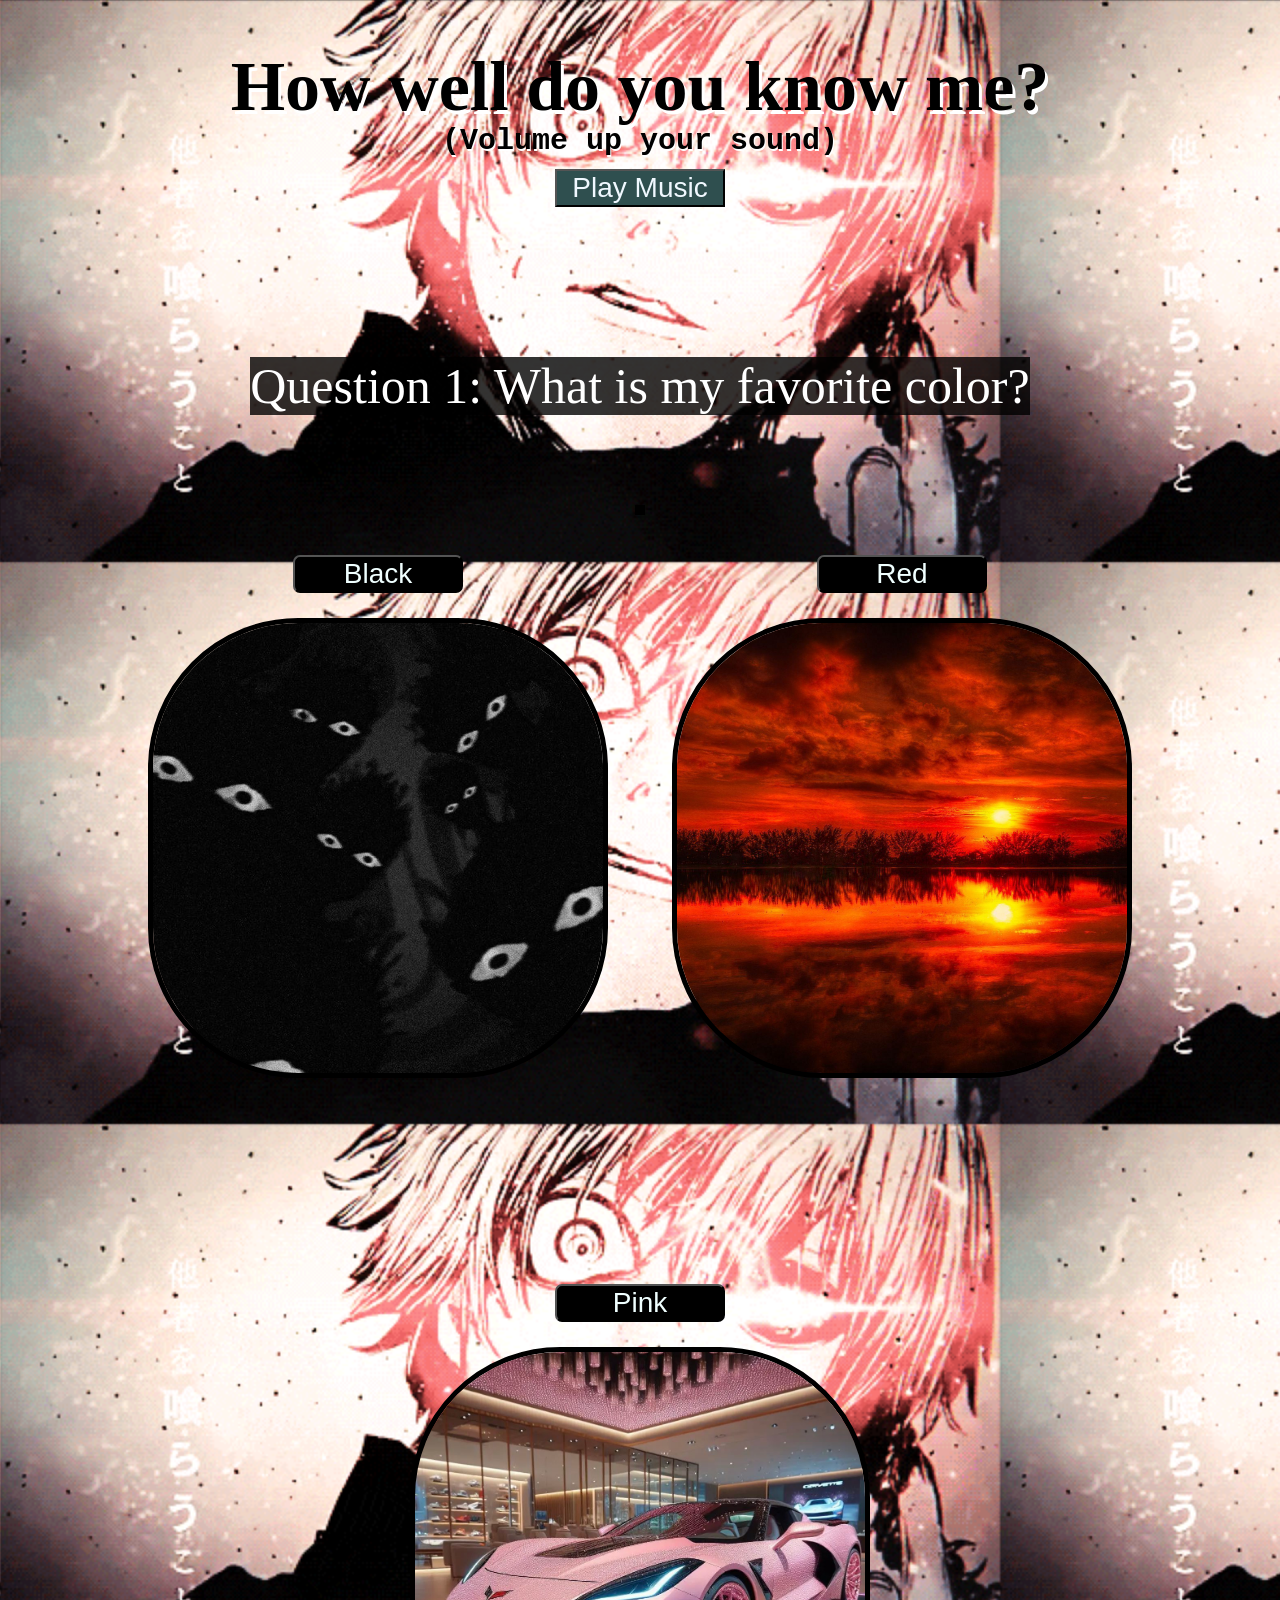
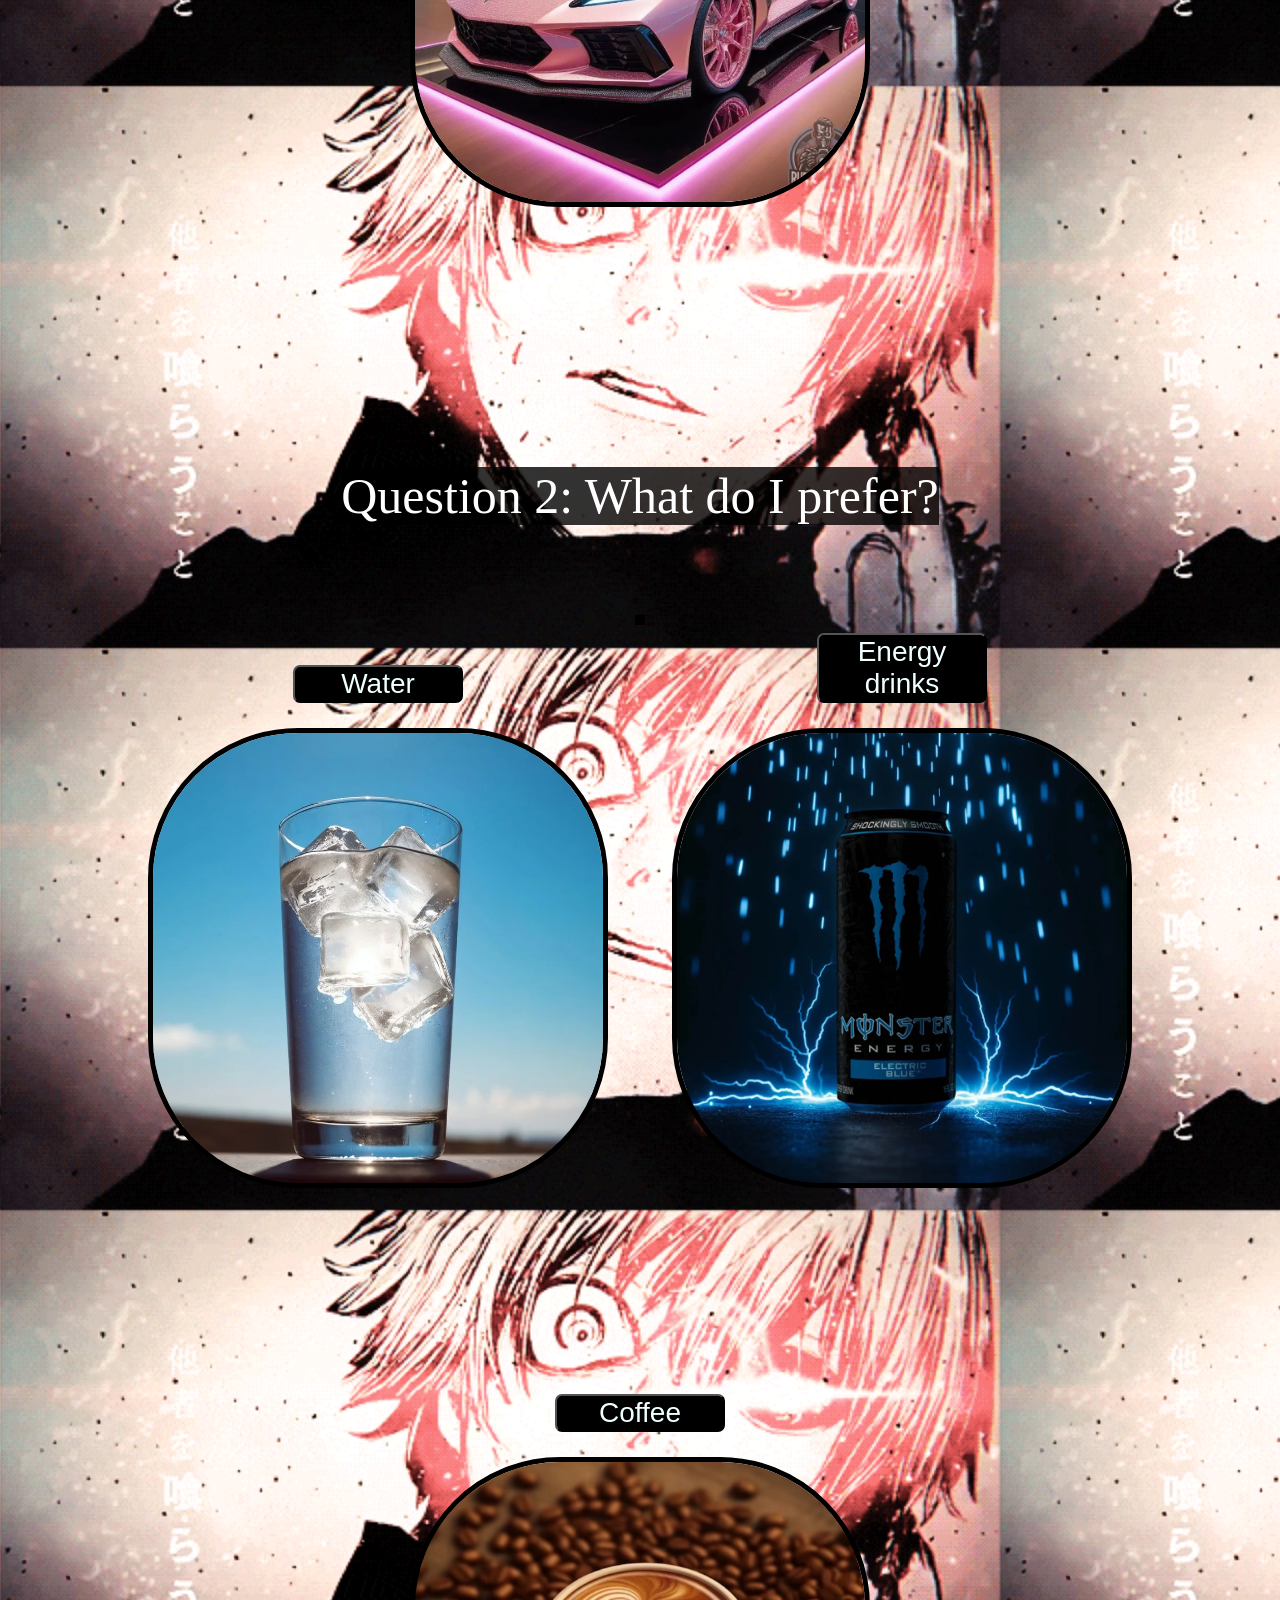
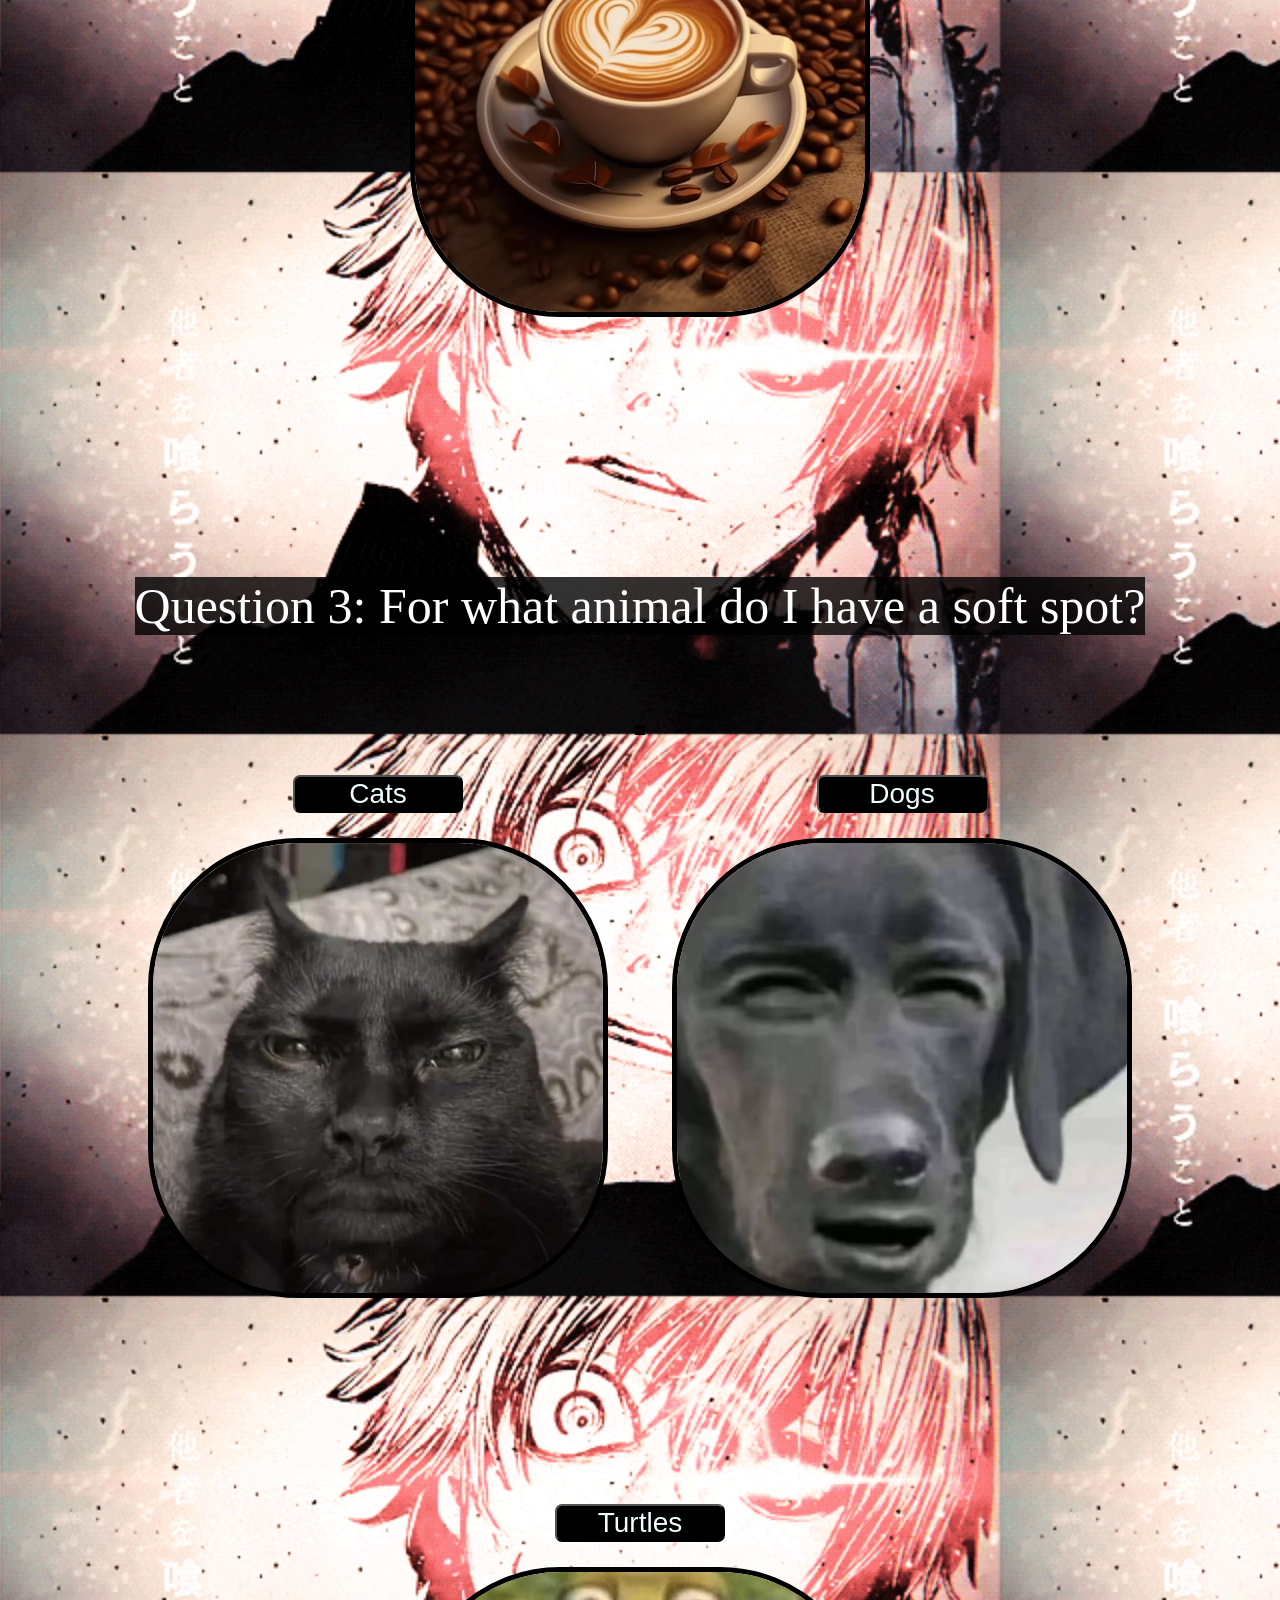
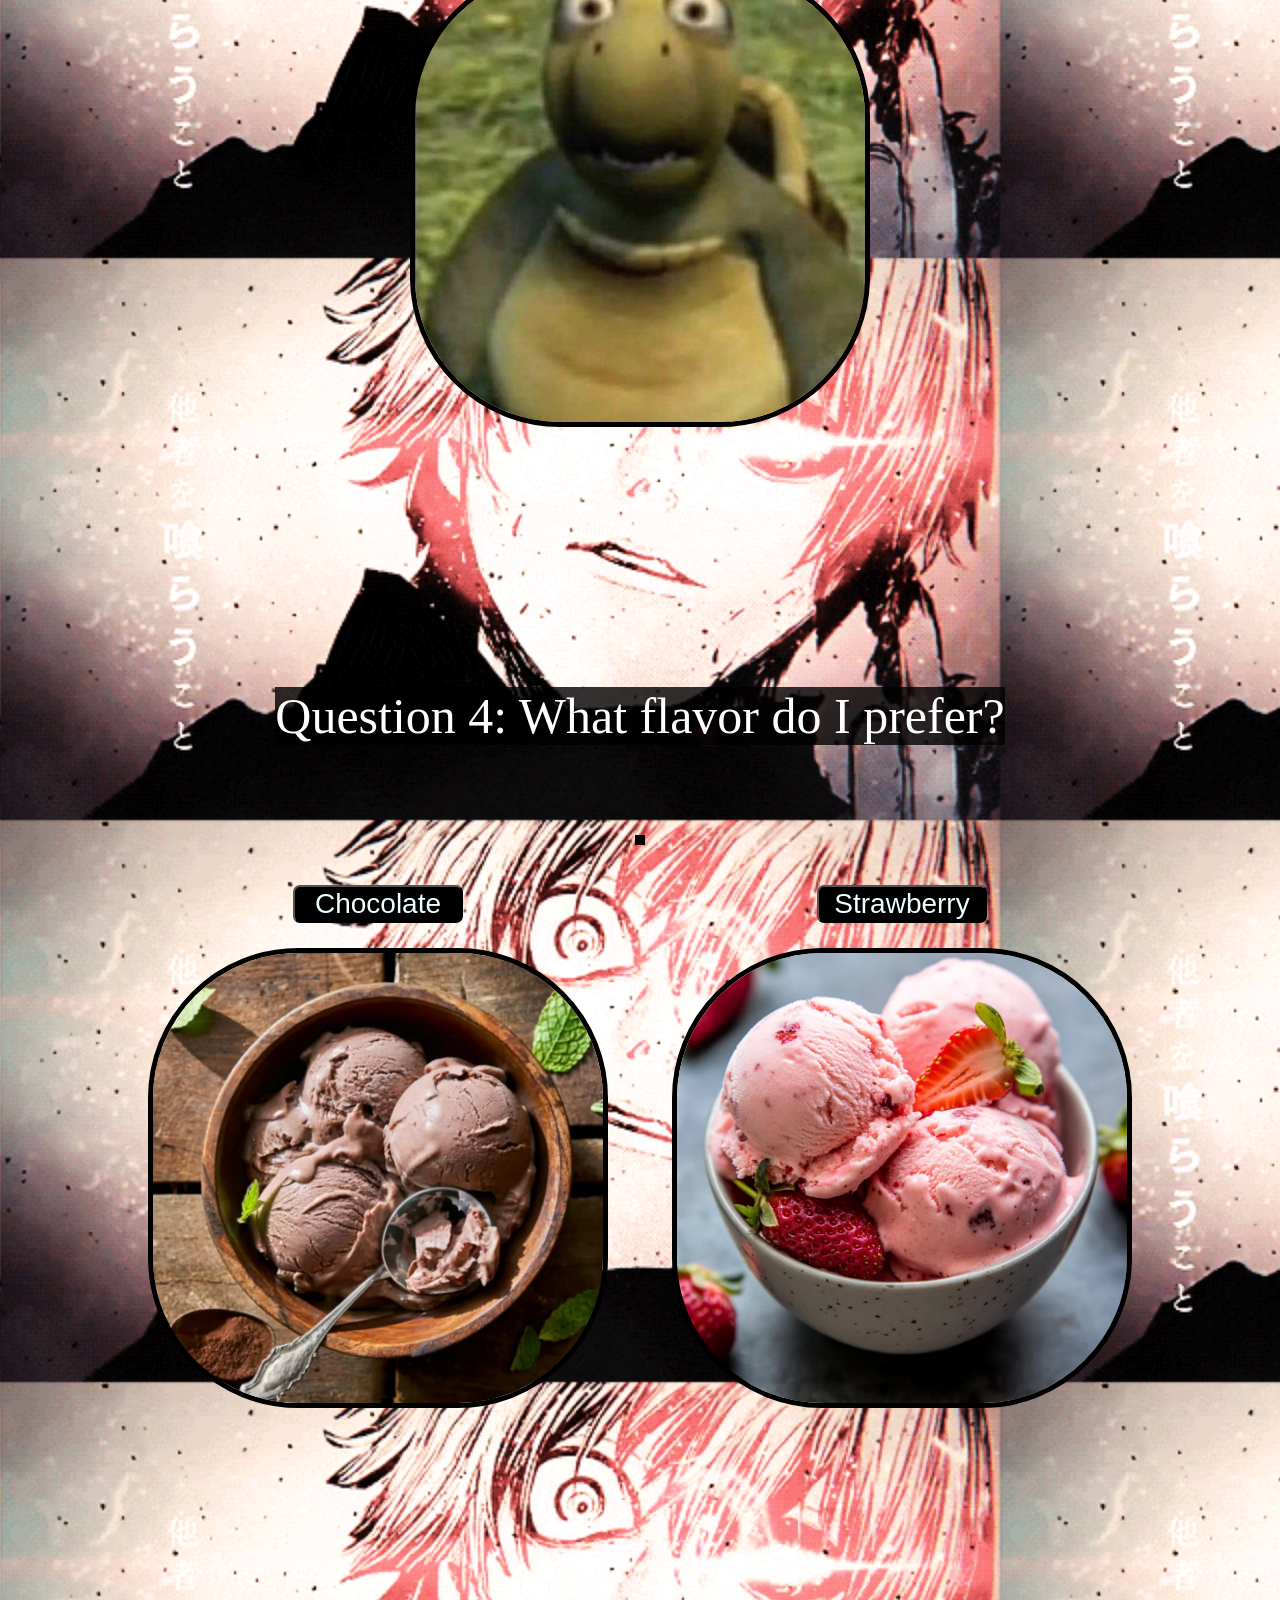
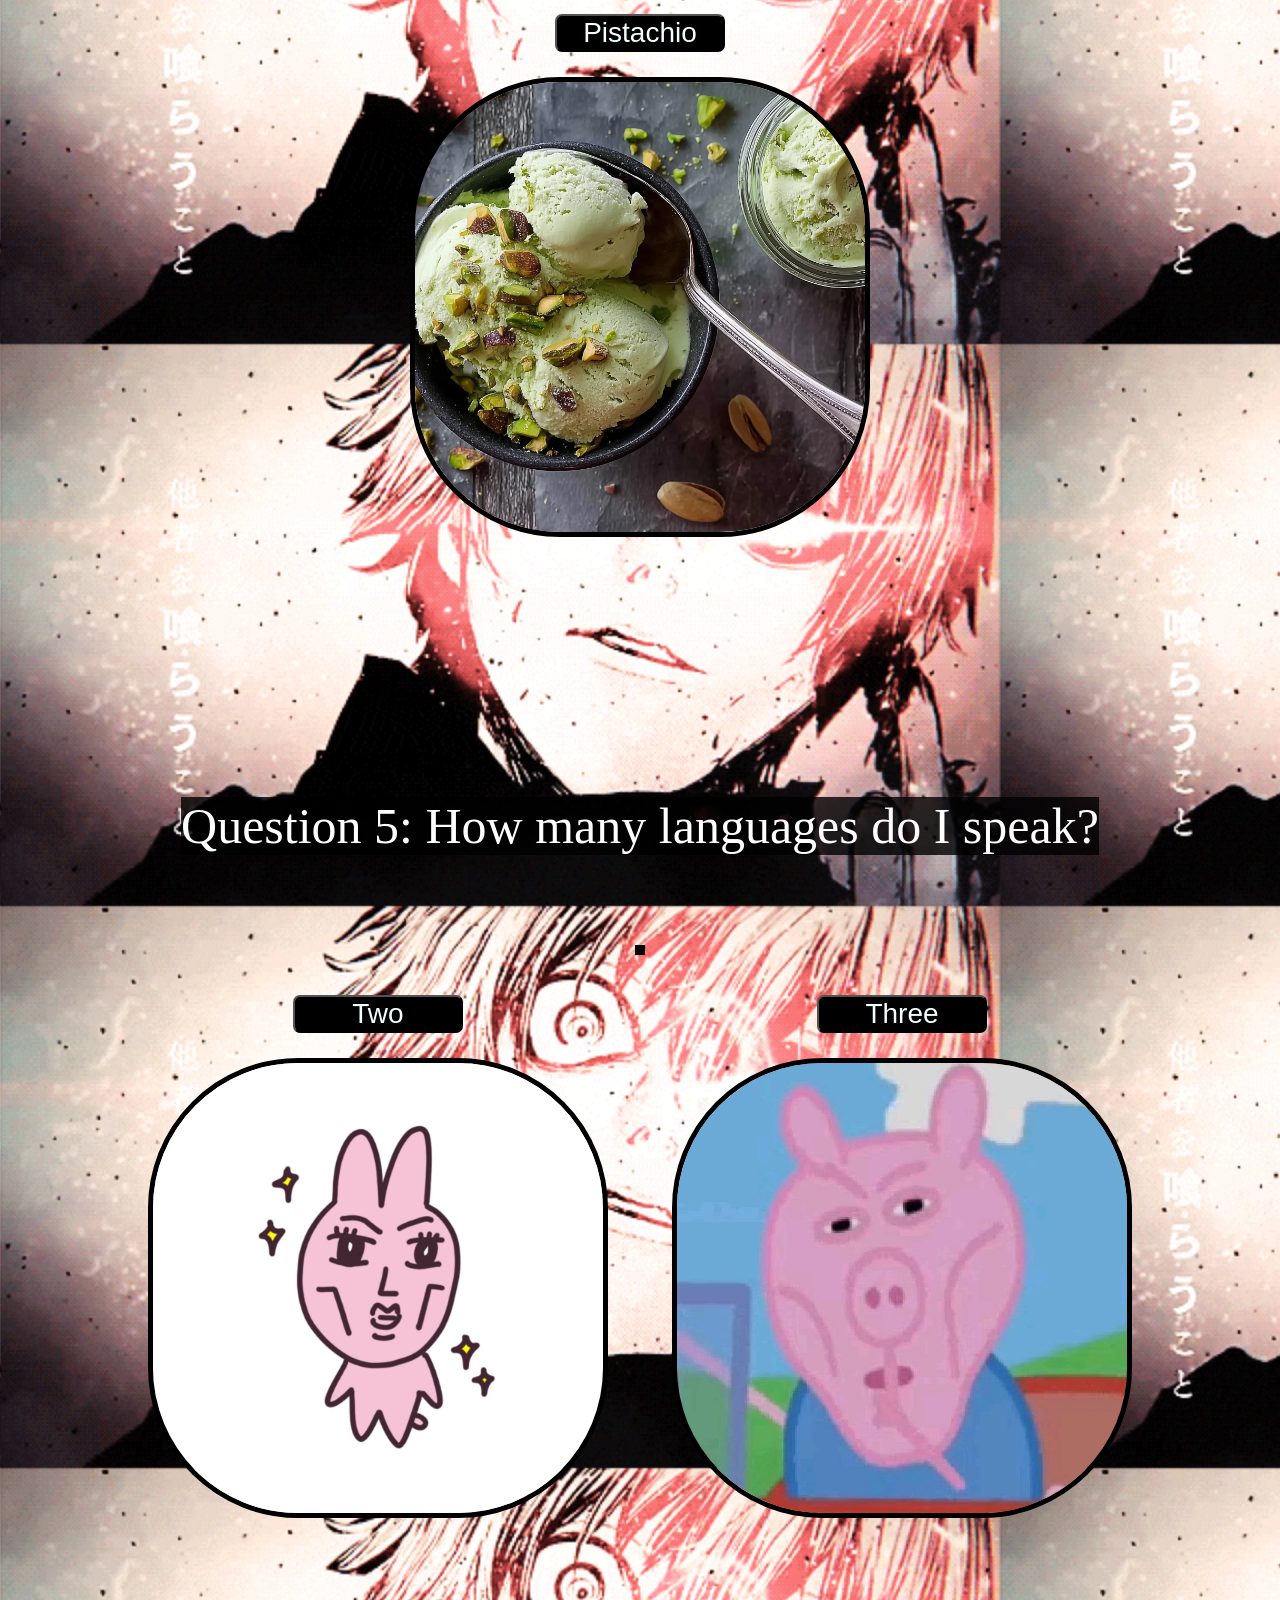
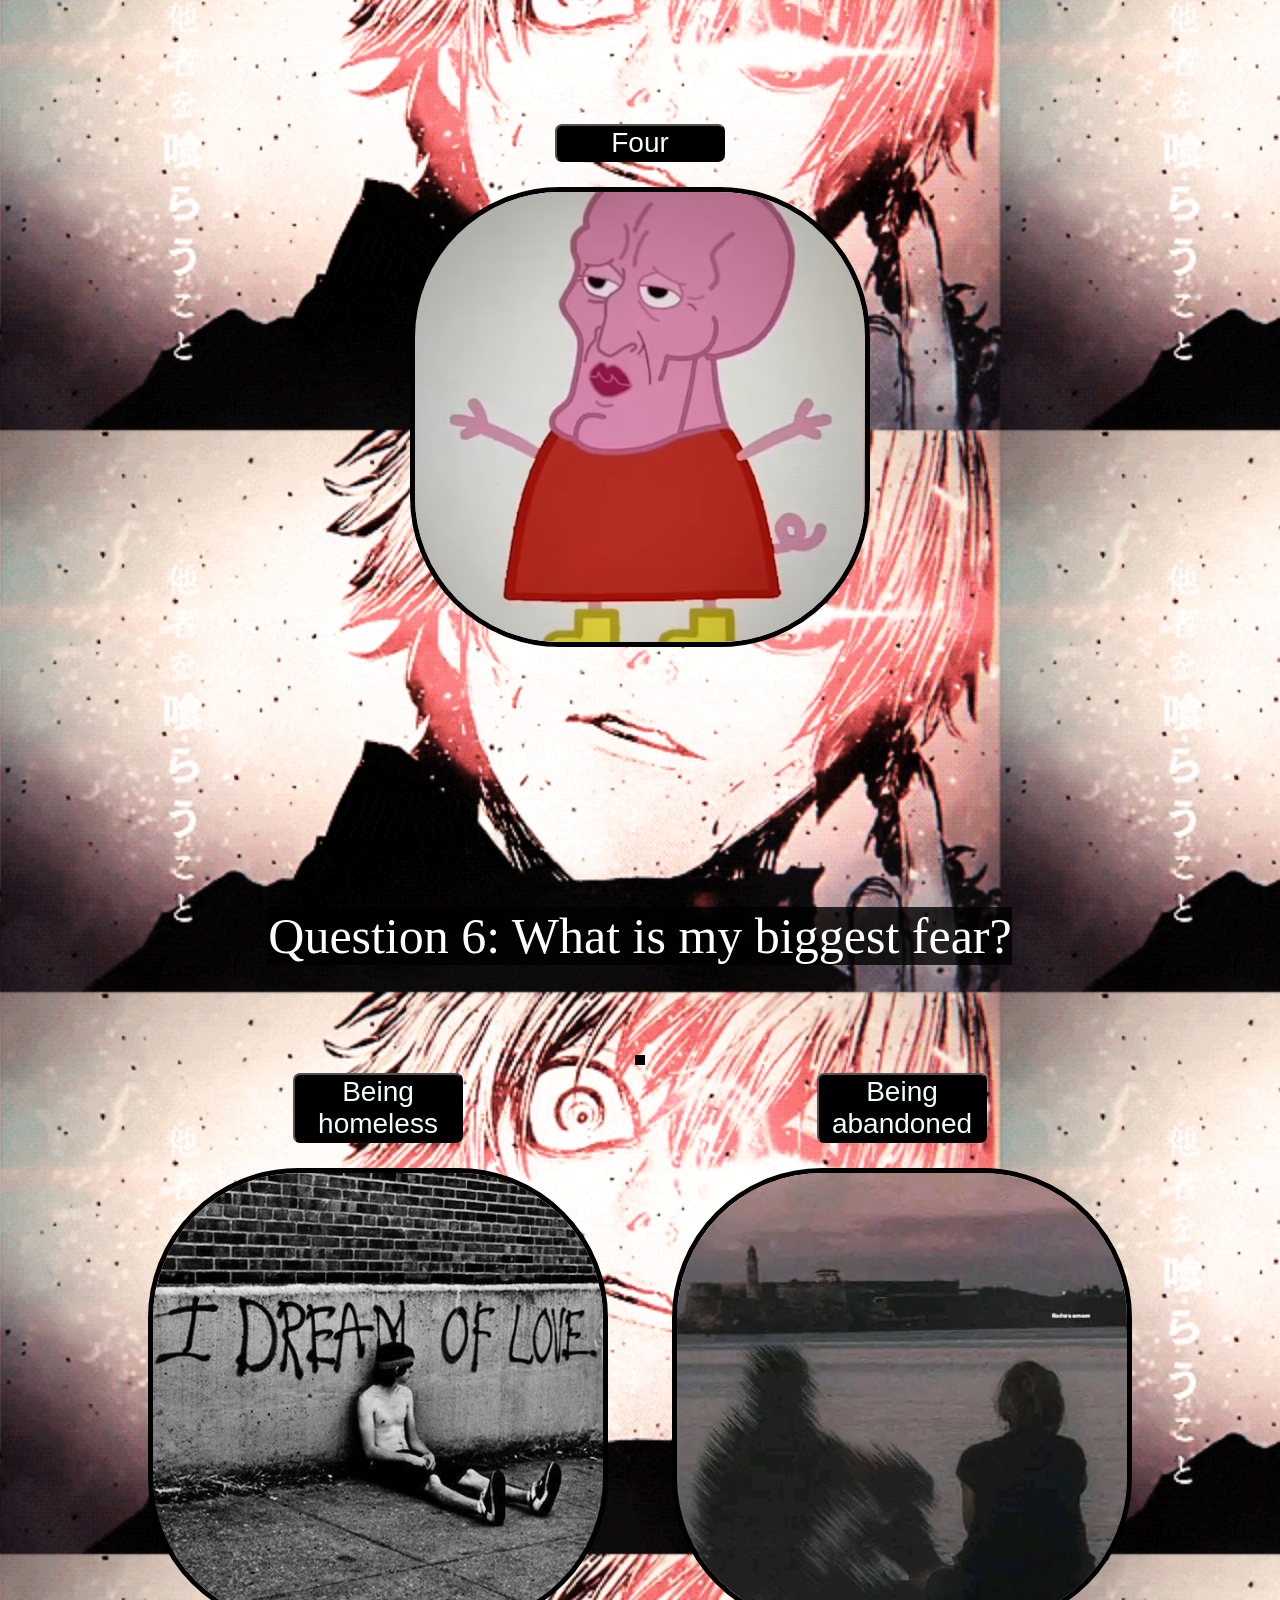
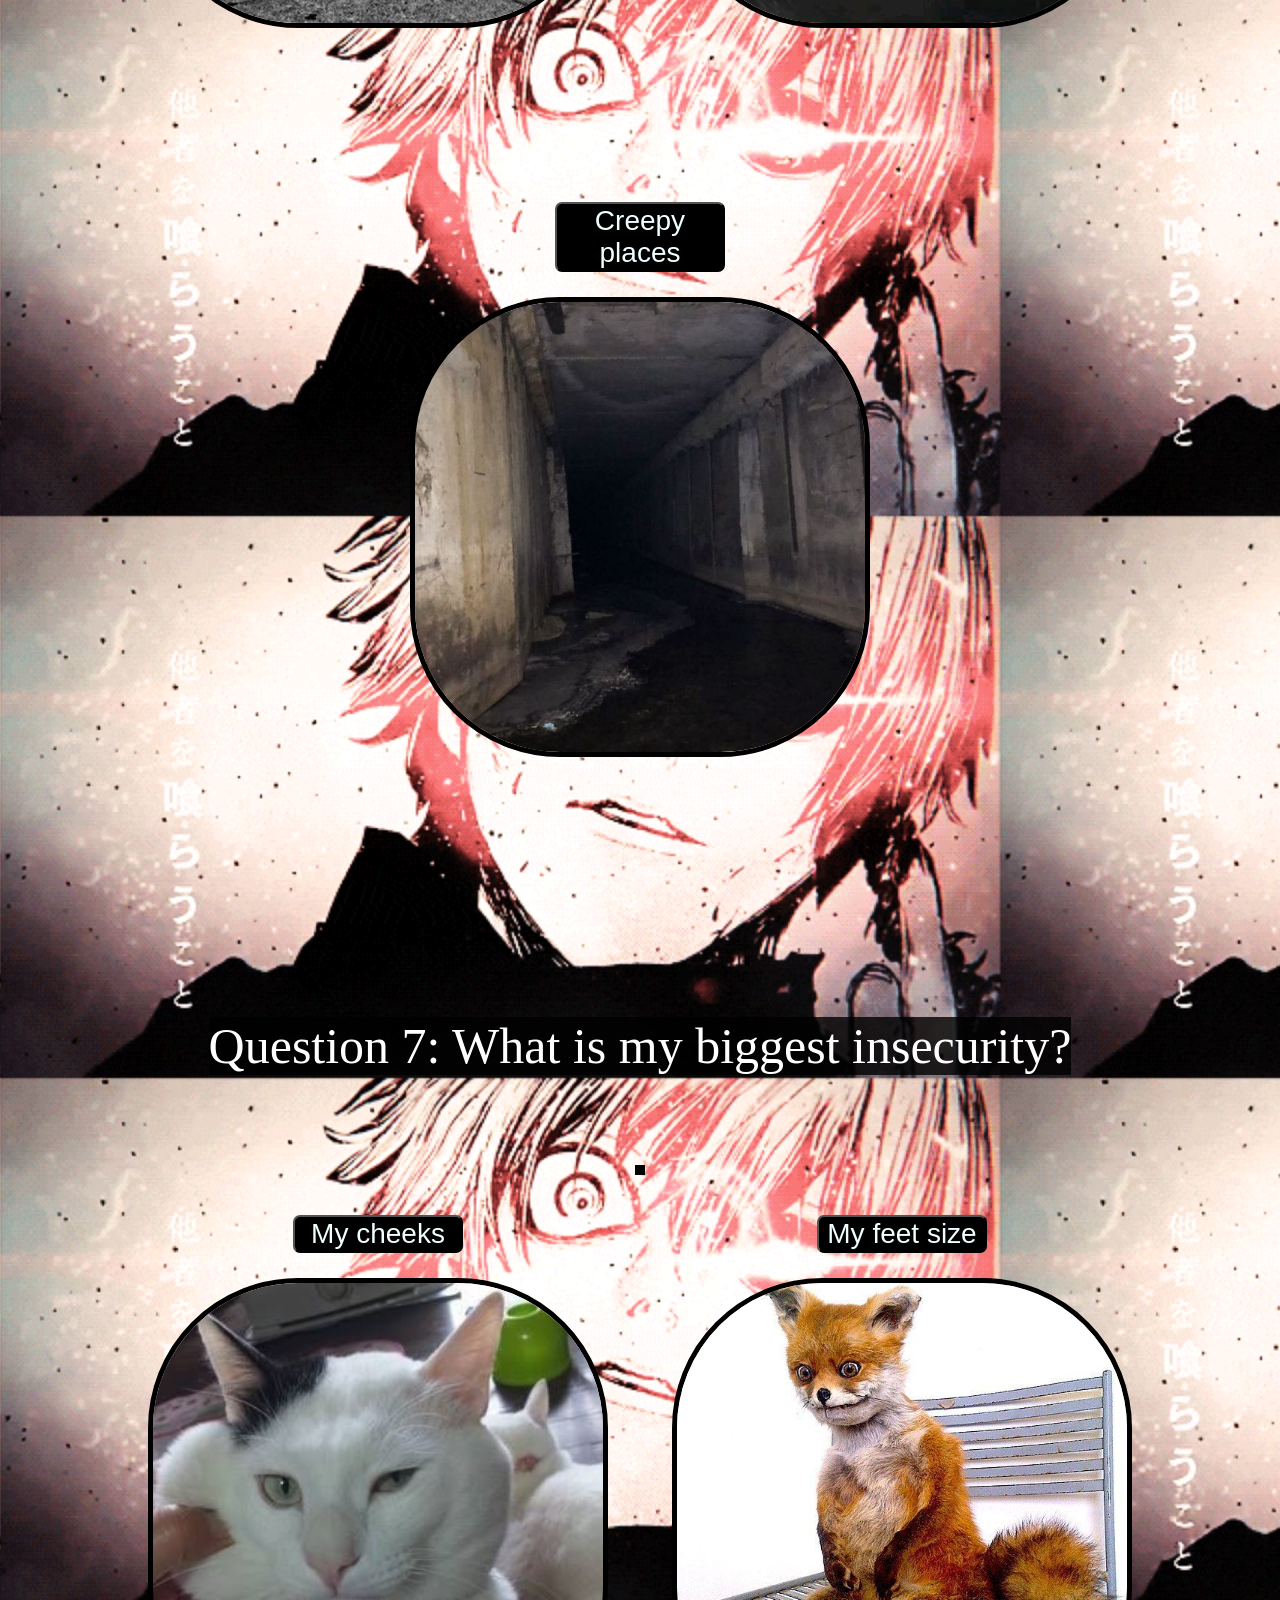
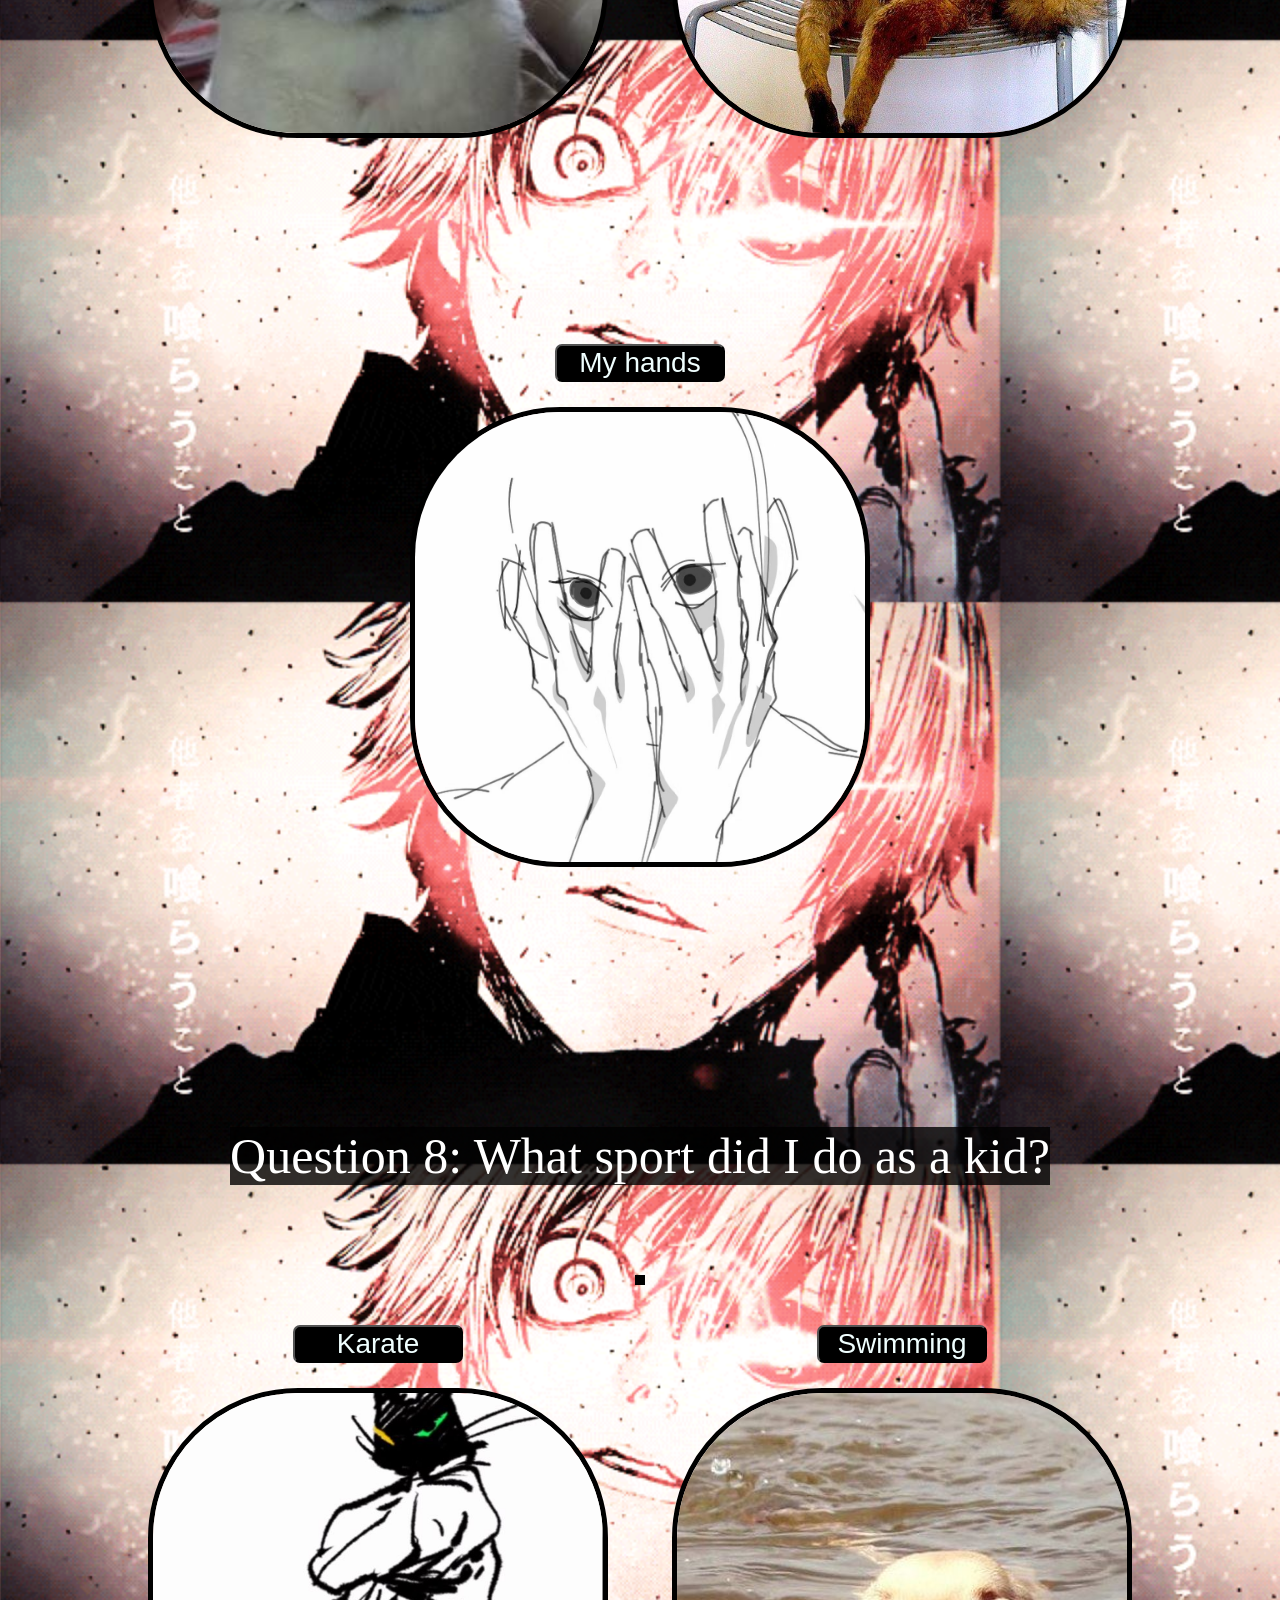
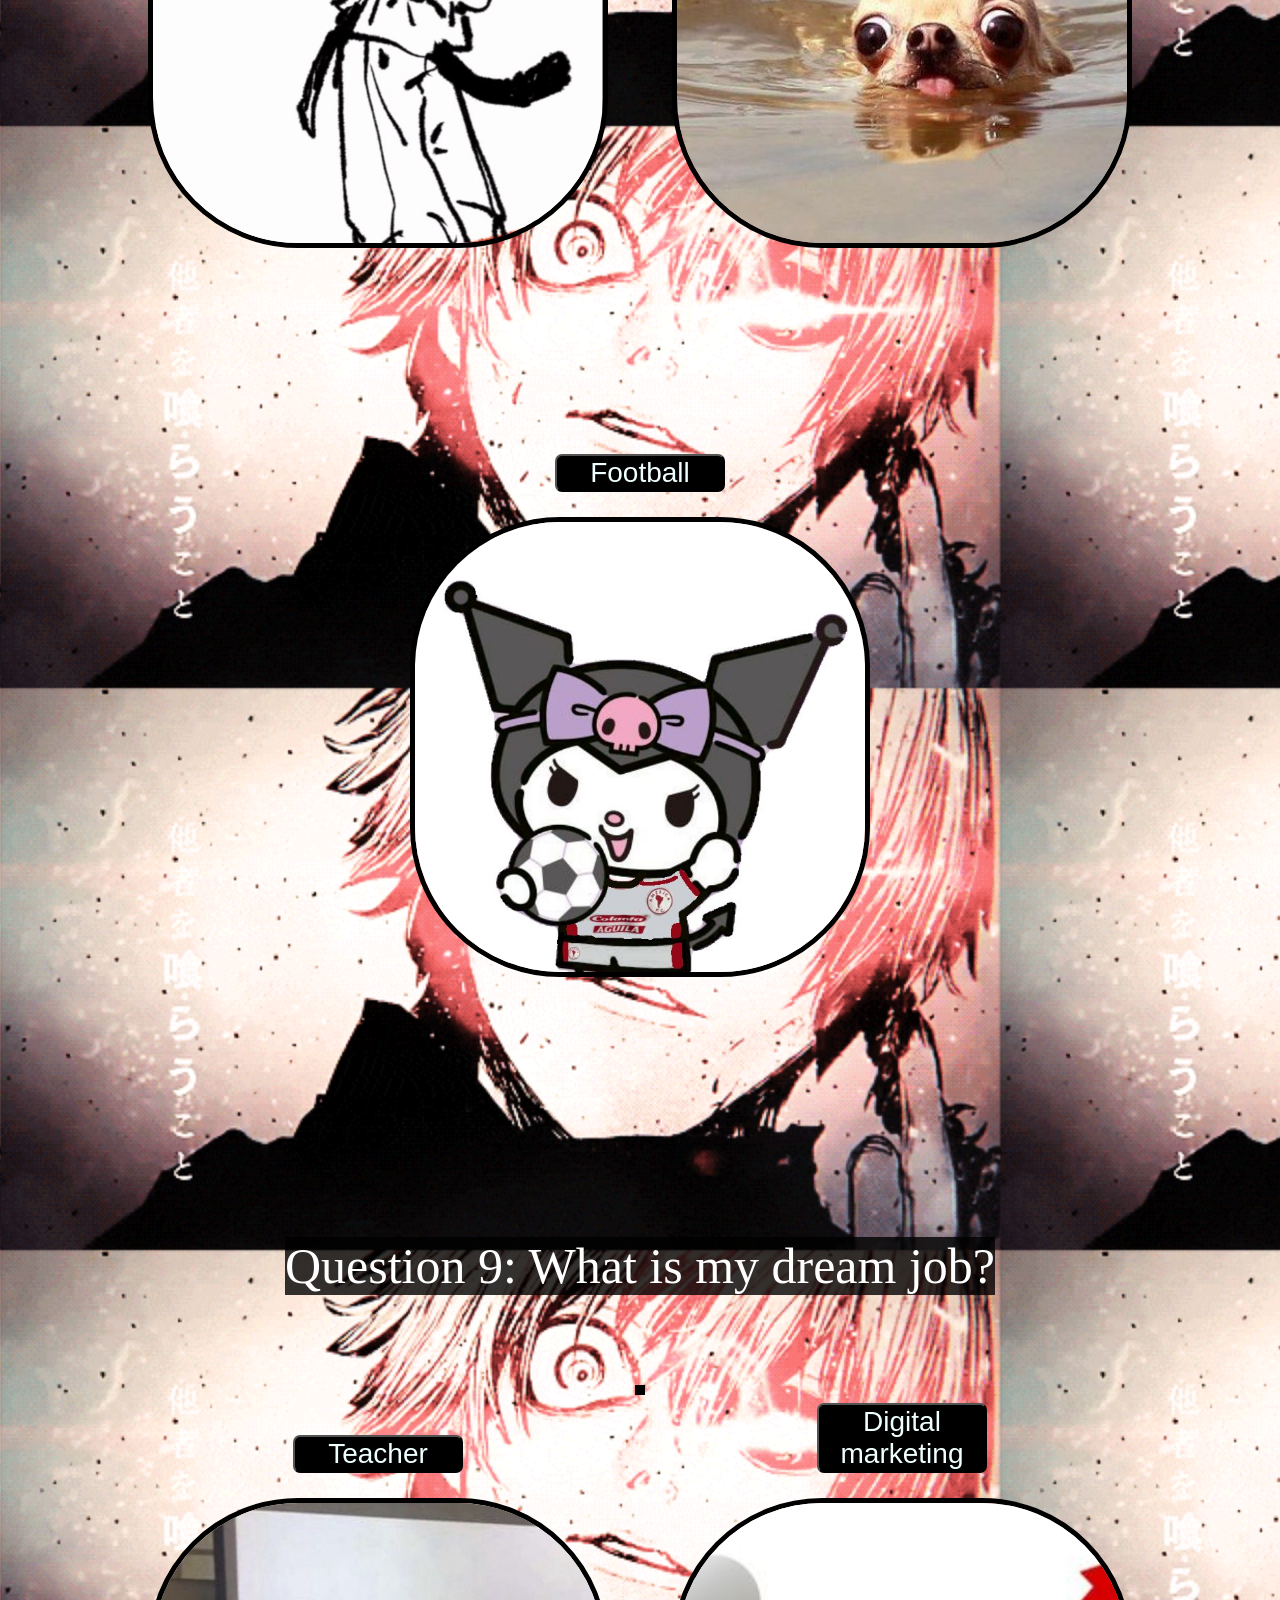
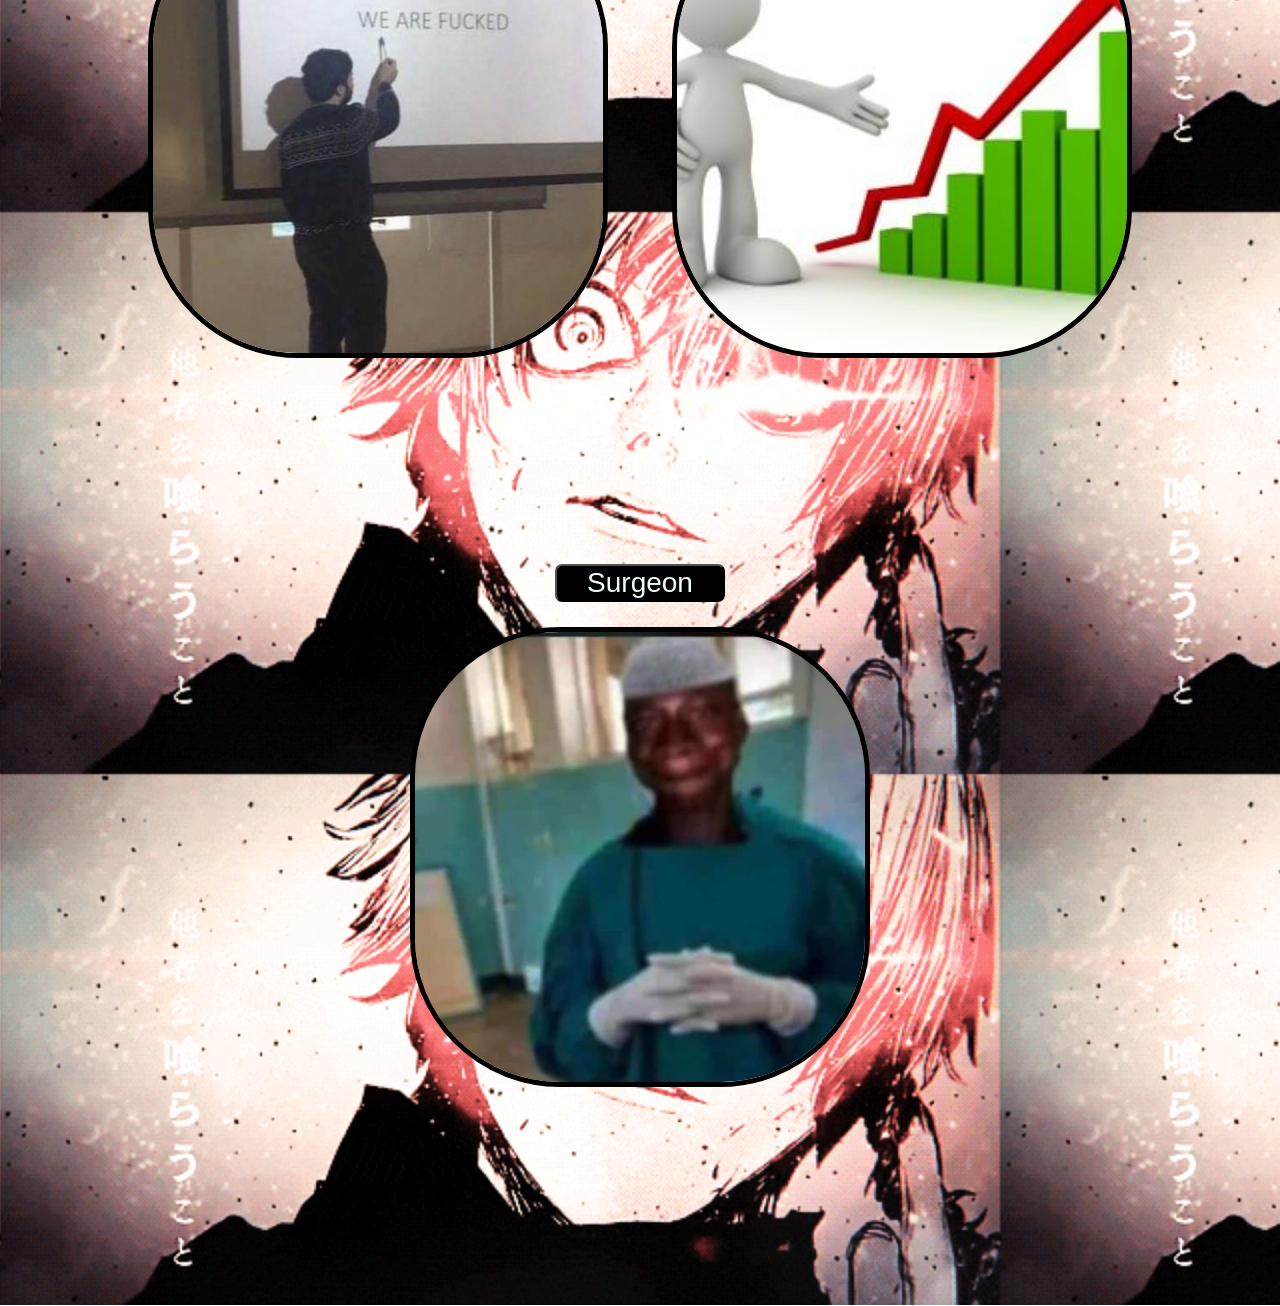
<file: index.html>
<!DOCTYPE html>
<html>

<head>
    <meta name="viewport" content="width=device-width, initial-scale=0.7">
    <link rel="stylesheet" href="style.css">
</head>

<audio id="correct" src="correct.mp3"></audio>
<audio id="wrong" src="wrong.mp3"></audio>


<body>

    <h1>How well do you know me?</h1>
    <h2>(Volume up your sound)</h2>

    <button onclick="document.getElementById('bgmusic').play()">Play Music</button><br>
    <audio id="bgmusic" src="Frostrelic.mp3" loop></audio>


    <p class="patata">Question 1: What is my favorite color?</p>
    <div style="text-align: center;">
        <p id="result"></p>
    </div>
    <div class="option-group">
        <div class="option">
            <button onclick="check('black')">Black</button>
            <img src="./Assets/4ae82e7afba4f3536e05ad28e32b7b37.jpg">
        </div>

        <div class="option">
            <button onclick="check('red')">Red</button>
            <img src="./Assets/1303986.jpg">
        </div>

        <div class="option">
            <button onclick="check('pink')">Pink</button>
            <img src="./Assets/9b08cd5c6112f12108e536bc037d3733.jpg">
        </div>
    </div>



    <p class="patata">Question 2: What do I prefer?</p>
    <div style="text-align: center;">
        <p id="result2"></p>
    </div>
    <div class="option-group">
        <div class="option">
            <button onclick="check2('water')">Water</button>
            <img src="./Assets/does-cold-water-hydrate-you-better-what-experts-really-say-1751589680103_1280.webp">
        </div>

        <div class="option">
            <button onclick="check2('energydrinks')">Energy drinks</button>
            <img src="./Assets/electric-blue-monster-energy-drink.webp">
        </div>

        <div class="option">
            <button onclick="check2('coffee')">Coffee</button>
            <img src="./Assets/cup-coffee-coffee-beans-latte-art_948658-86.avif">
        </div>
    </div>



    <p class="patata">Question 3: For what animal do I have a soft spot?</p>
    <div style="text-align: center;">
        <p id="result3"></p>
    </div>
    <div class="option-group">

        <div class="option">
            <button onclick="check3('cats')">Cats</button>
            <img src="./Assets/7bc2fcd6888cfd11b76c9754ceda4e8c.jpg">
        </div>

        <div class="option">
            <button onclick="check3('dogs')">Dogs</button>
            <img src="./Assets/d78045fa2a392993e5b46b024b57fb79.jpg">
        </div>

        <div class="option">
            <button onclick="check3('turtles')">Turtles</button>
            <img src="./Assets/2ce1ef9221be43d6edb7bc86872fa0fe.jpg">
        </div>
    </div>




    <p class="patata">Question 4: What flavor do I prefer? </p>
    <div style="text-align: center;">
        <p id="result4"></p>
    </div>
    <div class="option-group">

        <div class="option">
            <button onclick="check4('chocolate')">Chocolate</button>
            <img src="./Assets/Delicious-Chocolate-Ice-Cream-Recipe-1024x1024.webp">
        </div>

        <div class="option">
            <button onclick="check4('strawberry')">Strawberry</button>
            <img src="./Assets/strawberry-ice-cream.webp">
        </div>

        <div class="option">
            <button onclick="check4('pistachio')">Pistachio</button>
            <img src="./Assets/Pistachio-Ice-Cream-Served-with-Fresh-Pistachios-scaled.webp">
        </div>
    </div>



    <p class="patata">Question 5: How many languages do I speak? </p>
    <div style="text-align: center;">
        <p id="result5"></p>
    </div>
    <div class="option-group">

        <div class="option">
            <button onclick="check5('two')">Two</button>
            <img src="./Assets/6678b20b8b4306eebec64daca9948fda.jpg">
        </div>

        <div class="option">
            <button onclick="check5('three')">Three</button>
            <img src="./Assets/cf7afb7625d502152d4756a82e4521d6.jpg">
        </div>

        <div class="option">
            <button onclick="check5('four')">Four</button>
            <img src="./Assets/8556ee8c5bb9999357520a0454ac1b48.jpg">
        </div>
    </div>




    <p class="patata">Question 6: What is my biggest fear?</p>
    <div style="text-align: center;">
        <p id="result6"></p>
    </div>
    <div class="option-group">

        <div class="option">
            <button onclick="check6('homeless')">Being homeless</button>
            <img src="./Assets/323e214e92e20cfb0029451d6a2c2ab1.jpg">
        </div>

        <div class="option">
            <button onclick="check6('person')">Being abandoned</button>
            <img src="./Assets/6682b178e311bf6d5ff49b003f639c8a.jpg">
        </div>

        <div class="option">
            <button onclick="check6('creepy')">Creepy places</button>
            <img src="./Assets/3b6c88294edb7ac0a478be3ce6372964.jpg">
        </div>
    </div>




    <p class="patata">Question 7: What is my biggest insecurity? </p>
    <div style="text-align: center;">
        <p id="result7"></p>
    </div>
    <div class="option-group">

        <div class="option">
            <button onclick="check7('cheeks')">My cheeks</button>
            <img src="./Assets/2597b7b7d88108025544d92c7ecd1c79.jpg">
        </div>

        <div class="option">
            <button onclick="check7('feet')">My feet size</button>
            <img src="./Assets/3698abbe793292daf4c96a4d3e3257f7.jpg">
        </div>

        <div class="option">
            <button onclick="check7('hands')">My hands</button>
            <img src="./Assets/03705bc460af3374f0b24f7eef009f60.jpg">
        </div>
    </div>




    <p class="patata">Question 8: What sport did I do as a kid? </p>
    <div style="text-align: center;">
        <p id="result8"></p>
    </div>
    <div class="option-group">

        <div class="option">
            <button onclick="check8('karate')">Karate</button>
            <img src="./Assets/91d2385d6e39408d4229f7a977fda6e5.jpg">
        </div>

        <div class="option">
            <button onclick="check8('swimming')">Swimming</button>
            <img src="./Assets/8cd84754d27700005bfed6b02853f7be.jpg">
        </div>

        <div class="option">
            <button onclick="check8('football')">Football</button>
            <img src="./Assets/9b5a41581d6d1eec812130060d48541e.jpg">
        </div>
    </div>



    <p class="patata">Question 9: What is my dream job?</p>
    <div style="text-align: center;">
        <p id="result9"></p>
    </div>

    <div class="option-group">

        <div class="option">
            <button onclick="check9('teacher')">Teacher</button>
            <img src="./Assets/b84af1073b7ab9e3f248c406252d9e65.jpg">
        </div>

        <div class="option">
            <button onclick="check9('marketing')">Digital marketing</button>
            <img src="./Assets/a56b0e605433f6d8e84ca0929c73f819.jpg">
        </div>

        <div class="option">
            <button onclick="check9('surgeon')">Surgeon</button>
            <img src="./Assets/e9c7a196fd9171a1419e610d03ede36a.jpg">
        </div>
    </div>


</body>

</html>



<script>
    let score = 0;
    let answered1 = false;
    let answered2 = false;
    let answered3 = false;
    let answered4 = false;
    let answered5 = false;
    let answered6 = false;
    let answered7 = false;
    let answered8 = false;
    let answered9 = false;



    function check(answer) {
        if (answered1) return;
        answered1 = true;
        if (answer === 'black') {
            score++;
            document.getElementById('correct').play();
            document.getElementById('result').textContent = 'Correct!';
            document.getElementById('result').style.color = 'green';
        } else {
            document.getElementById('wrong').play();
            document.getElementById('result').textContent = 'WRONG! the correct answer is black';
            document.getElementById('result').style.color = 'red';
        }
    }


    function check2(answer) {
        if (answered2) return;
        answered2 = true;
        if (answer === 'coffee') {
            score++;
            document.getElementById('correct').play();
            document.getElementById('result2').textContent = 'Correct!';
            document.getElementById('result2').style.color = 'green';
        } else {
            document.getElementById('wrong').play();
            document.getElementById('result2').textContent = 'WRONG! the correct answer is coffee';
            document.getElementById('result2').style.color = 'red';
        }
    }


    function check3(answer) {
        if (answered3) return;
        answered3 = true;
        if (answer === 'cats') {
            score++;
            document.getElementById('correct').play();
            document.getElementById('result3').textContent = 'Correct!';
            document.getElementById('result3').style.color = 'green';
        } else {
            document.getElementById('wrong').play();
            document.getElementById('result3').textContent = 'WRONG! the correct answer is cats';
            document.getElementById('result3').style.color = 'red';
        }
    }


    function check4(answer) {
        if (answered4) return;
        answered4 = true;
        if (answer === 'strawberry') {
            score++;
            document.getElementById('correct').play();
            document.getElementById('result4').textContent = 'Correct!';
            document.getElementById('result4').style.color = 'green';
        } else {
            document.getElementById('wrong').play();
            document.getElementById('result4').textContent = 'WRONG! the correct answer is strawberry';
            document.getElementById('result4').style.color = 'red';
        }
    }

    function check5(answer) {
        if (answered5) return;
        answered5 = true;
        if (answer === 'three') {
            score++;
            document.getElementById('correct').play();
            document.getElementById('result5').textContent = 'Correct!';
            document.getElementById('result5').style.color = 'green';
        } else {
            document.getElementById('wrong').play();
            document.getElementById('result5').textContent = 'WRONG! the correct answer is Three! ';
            document.getElementById('result5').style.color = 'red';
        }
    }


    function check6(answer) {
        if (answered6) return;
        answered6 = true;
        if (answer === 'person') {
            score++;
            document.getElementById('correct').play();
            document.getElementById('result6').textContent = 'Correct!';
            document.getElementById('result6').style.color = 'green';
        } else {
            document.getElementById('wrong').play();
            document.getElementById('result6').textContent = 'WRONG! the correct answer is being abandoned ';
            document.getElementById('result6').style.color = 'red';
        }
    }


    function check7(answer) {
        if (answered7) return;
        answered7 = true;
        if (answer === 'hands') {
            score++;
            document.getElementById('correct').play();
            document.getElementById('result7').textContent = 'Correct!';
            document.getElementById('result7').style.color = 'green';
        } else {
            document.getElementById('wrong').play();
            document.getElementById('result7').textContent = 'WRONG! the correct answer is my hands! ';
            document.getElementById('result7').style.color = 'red';
        }
    }


    function check8(answer) {
        if (answered8) return;
        answered8 = true;
        if (answer === 'karate') {
            score++;
            document.getElementById('correct').play();
            document.getElementById('result8').textContent = 'Correct!';
            document.getElementById('result8').style.color = 'green';
        } else {
            document.getElementById('wrong').play();
            document.getElementById('result8').textContent = 'WRONG! the correct answer is Karate! ';
            document.getElementById('result8').style.color = 'red';
        }
    }


    function check9(answer) {
        if (answered9) return;
        answered9 = true;
        if (answer === 'surgeon') {
            score++;
            document.getElementById('correct').play();
            document.getElementById('result9').textContent = 'Correct!';
            document.getElementById('result9').style.color = 'green';
        } else {
            document.getElementById('wrong').play();
            document.getElementById('result9').textContent = 'WRONG! the correct answer is Surgeon! ';
            document.getElementById('result9').style.color = 'red';
        }

//Save score and redirect after 2 seconds
localStorage.setItem('score',score);
localStorage.setItem('total',9);
setTimeout(function(){
    window.location.href='results.html';
}, 2000);

    }



</script>
</file>
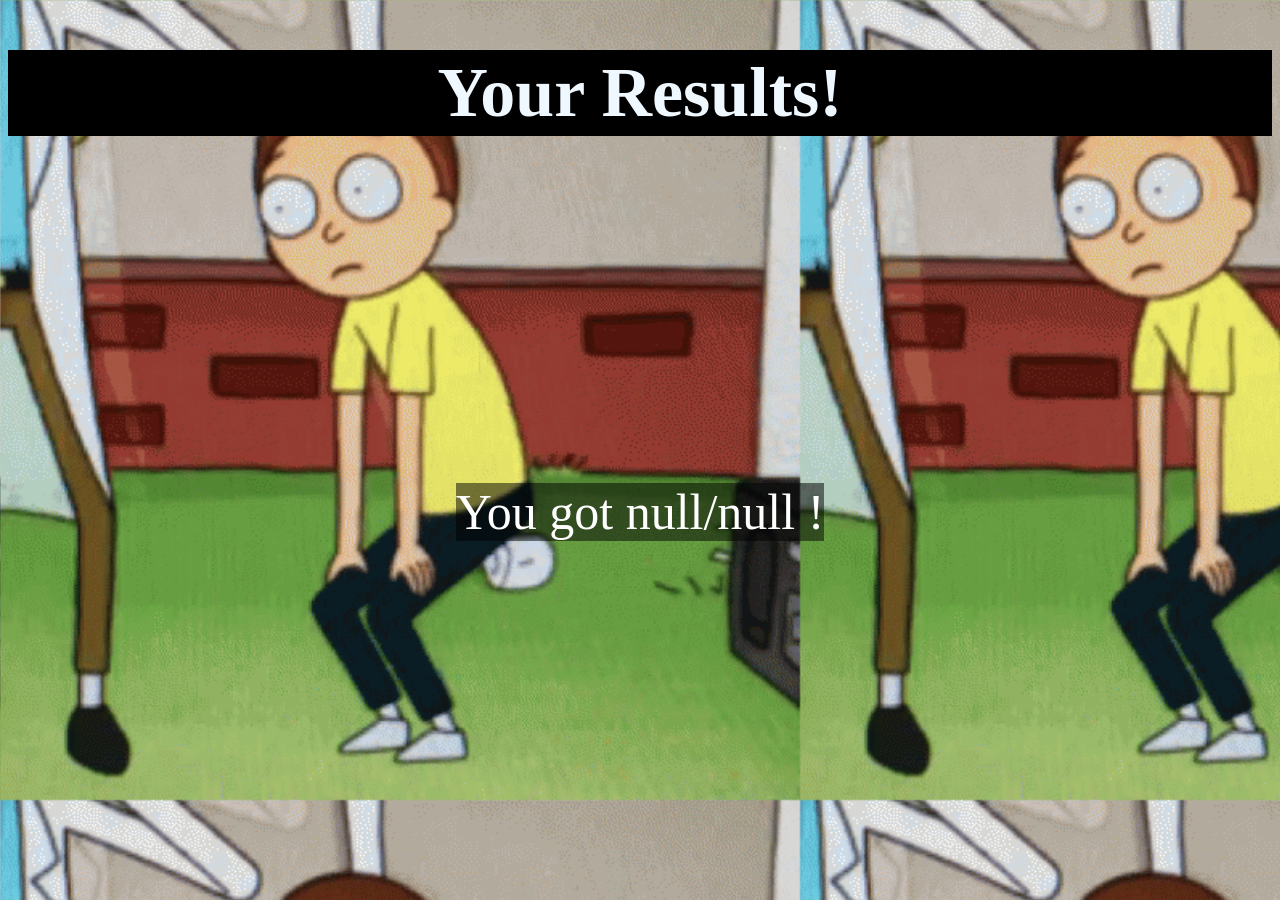
<file: results.html>
<!DOCTYPE html>
<html>

<head>
    <link rel="stylesheet" href="results.css">
    <style>
        body{
            text-align: center;
        }

        h1{
           margin-top: 50px;
           font-size: 70px;
           background-color: black;
           color: aliceblue;
           font-family:'cursive';
        }
        #score{
            font-size: 50px;
            margin-top: 300px;
            color: white ;
              background-color: rgba(0, 0, 0, 0.5);
            display: inline-block;
            font-family:Georgia, 'Times New Roman', Times, serif;

        }
    </style>
</head>

<body>
    <h1>Your Results!</h1>
    <p id="score"></p>
    <script class="scri">
        const score = localStorage.getItem('score');
        const total = localStorage.getItem('total');
        document.getElementById('score').textContent = 'You got ' +score+ '/' +total+ ' !'

    </script>





</body>



</html>
</file>
<file: style.css>
h1 {

    font-family: 'Segoe UI';
    font-size: 70px;
    text-shadow: 3px 4px 0 rgb(255, 255, 255);

}

h2 {
    font-size: 30px;
    text-shadow: 1px 2px 0 white;
    margin-top: -50px;
    font-family: monospace;
    font-style: normal;
}

.patata {
    background-color: rgb(6, 5, 5);
    color: white;
    font-size: 50px;
    background-color: rgba(0, 0, 0, 0.8);
    display: inline-block;

}

.hey {
    font-size: 20px;
}

body {
    text-align: center;
}


.option {
    display: inline-block;
    text-align: center;
    margin: 10px;

}

.option img {
    display: block;
    width: 450px;
    height: 450px;
    margin-top: 70px;
    margin: 20px;
    object-fit: cover;
    border-radius: 150px;
    border: solid 5px black;
    margin-bottom: 200px;


}

.option button {
    margin-bottom: 5px;
    width: 170px;
    font-size: 28px;
    background-color: black;
    color: azure;
    border-radius: 7px;
}

p {
    font-size: 40px;

}

button {
    margin-bottom: 20px;
    width: 170px;
    font-size: 28px;
    margin-top: -200px;
    margin-bottom: 100px;
    background-color: darkslategray;
    color: aliceblue;

}

body {
    background-image: url('./Assets/giphy.gif');
    background-size: 1000px;


}

#result {
    display: inline-block;
    padding: 5px;
    background-color: black;
    text-align: center;
}

#result2 {
    display: inline-block;
    padding: 5px;
    background-color: black;
    text-align: center;
}

#result3 {
    display: inline-block;
    padding: 5px;
    background-color: black;
    text-align: center;
}

#result4 {
    display: inline-block;
    padding: 5px;
    background-color: black;
    text-align: center;
}

#result5 {
    display: inline-block;
    padding: 5px;
    background-color: black;
    text-align: center;
}

#result6 {
    display: inline-block;
    padding: 5px;
    background-color: black;
    text-align: center;
}

#result7 {
    display: inline-block;
    padding: 5px;
    background-color: black;
    text-align: center;
}

#result8 {
    display: inline-block;
    padding: 5px;
    background-color: black;
    text-align: center;
}


#result9 {
    display: inline-block;
    padding: 5px;
    background-color: black;
    text-align: center;
}


@media (max-width:600px) {
    .option img {
        width: 200px;
        height: 200px;
        margin: -5px;
        border-radius: 70px;
        margin-bottom: 40px;
        border: solid 2px black;
    }

    .option button {
        width: 110px;
        font-size: 25px;
        margin-bottom: 20px;
    }

    h1 {
        font-size: 50px;
    }

    h2 {
        margin-top: 3px;
        font-size: 30;
    }

    .patata {
        font-size: 30px;
        margin-top: 100px;
    }

    #result {
        font-size: 25px;
    }

    #result2 {
        font-size: 25px;
    }

    #result3 {
        font-size: 25px;
    }

    #result4 {
        font-size: 25px;
    }

    #result5 {
        font-size: 25px;
    }

    #result6 {
        font-size: 25px;
    }

    #result7 {
        font-size: 25px;
    }

    #result8 {
        font-size: 25px;
    }

    #result9 {
        font-size: 25px;
    }

    body{
        background-size: 600px;
    }
}
</file>
<file: results.css>
h1{
    text-align: center;
    border: solid black;
    font-size: 70px;
}


body{
    background-image: url('./Assets/twerk.gif');
    background-size: 800px;
    
}
</file>
